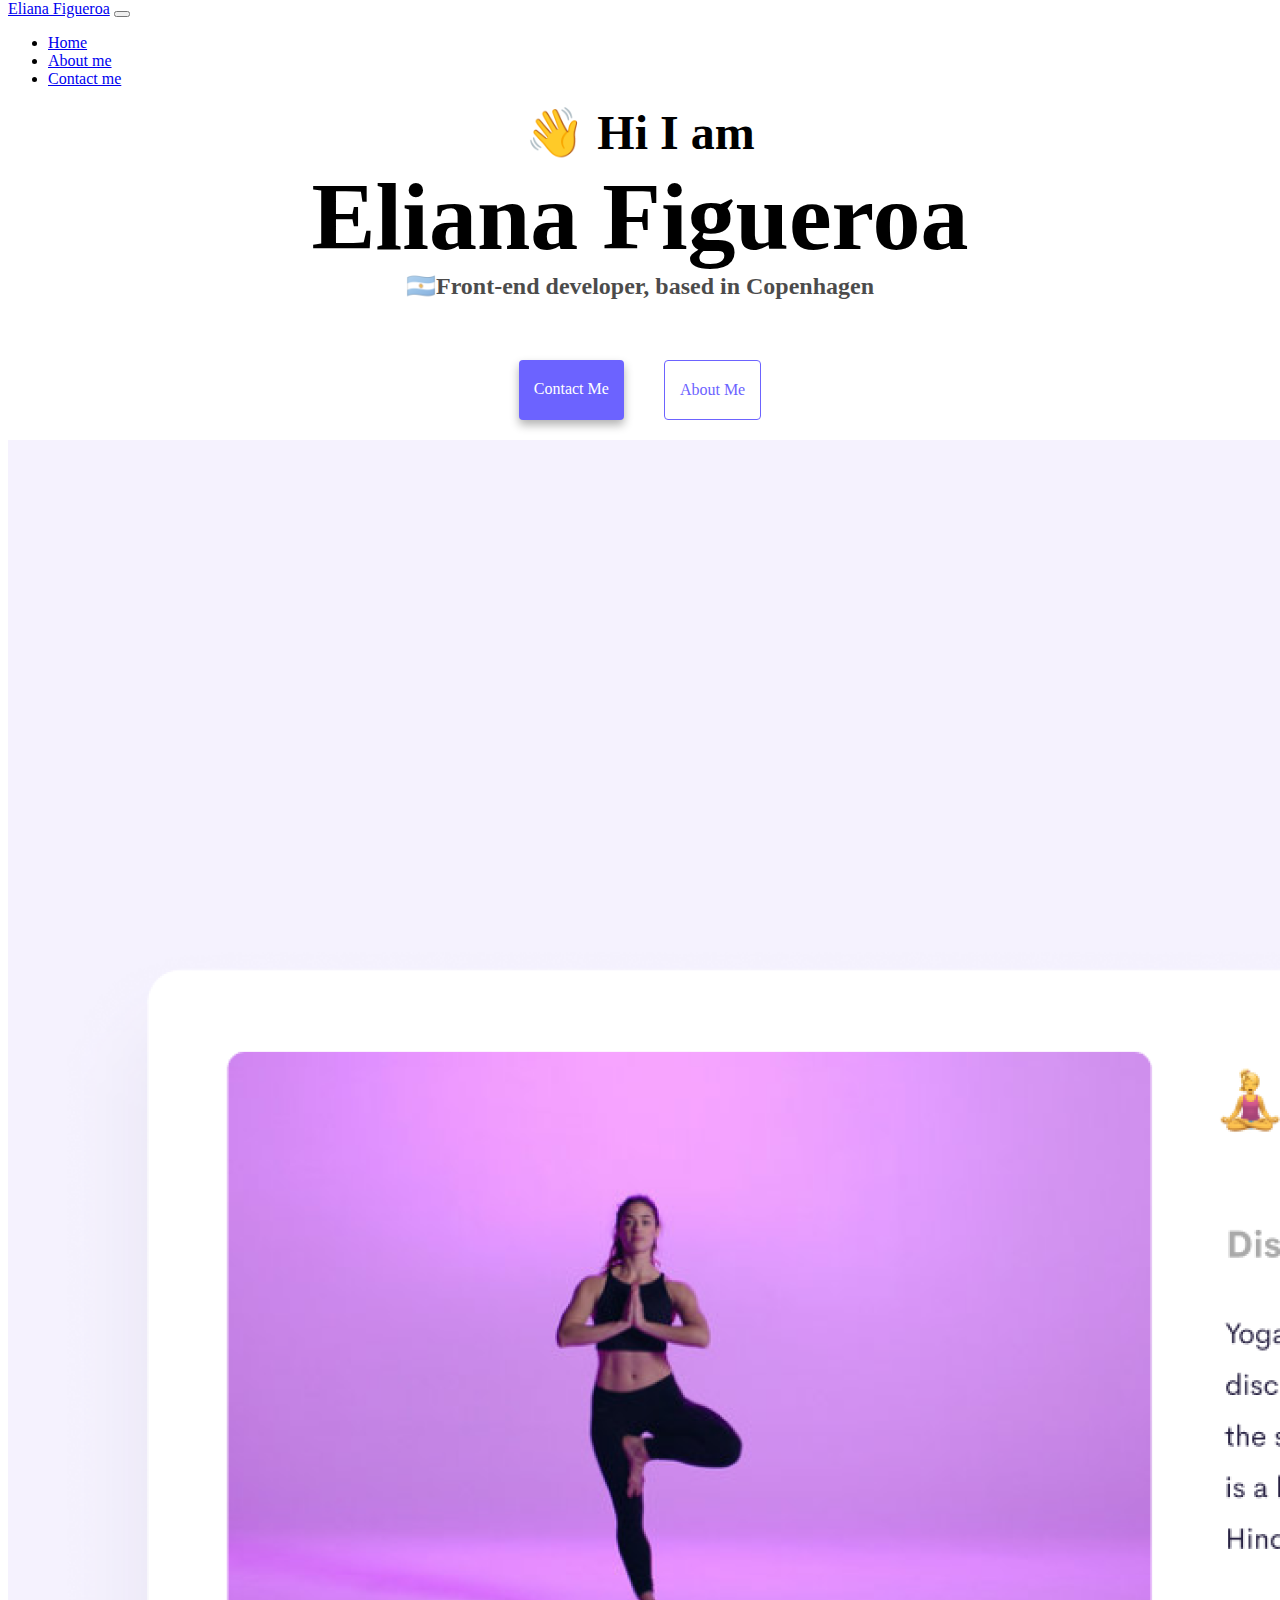
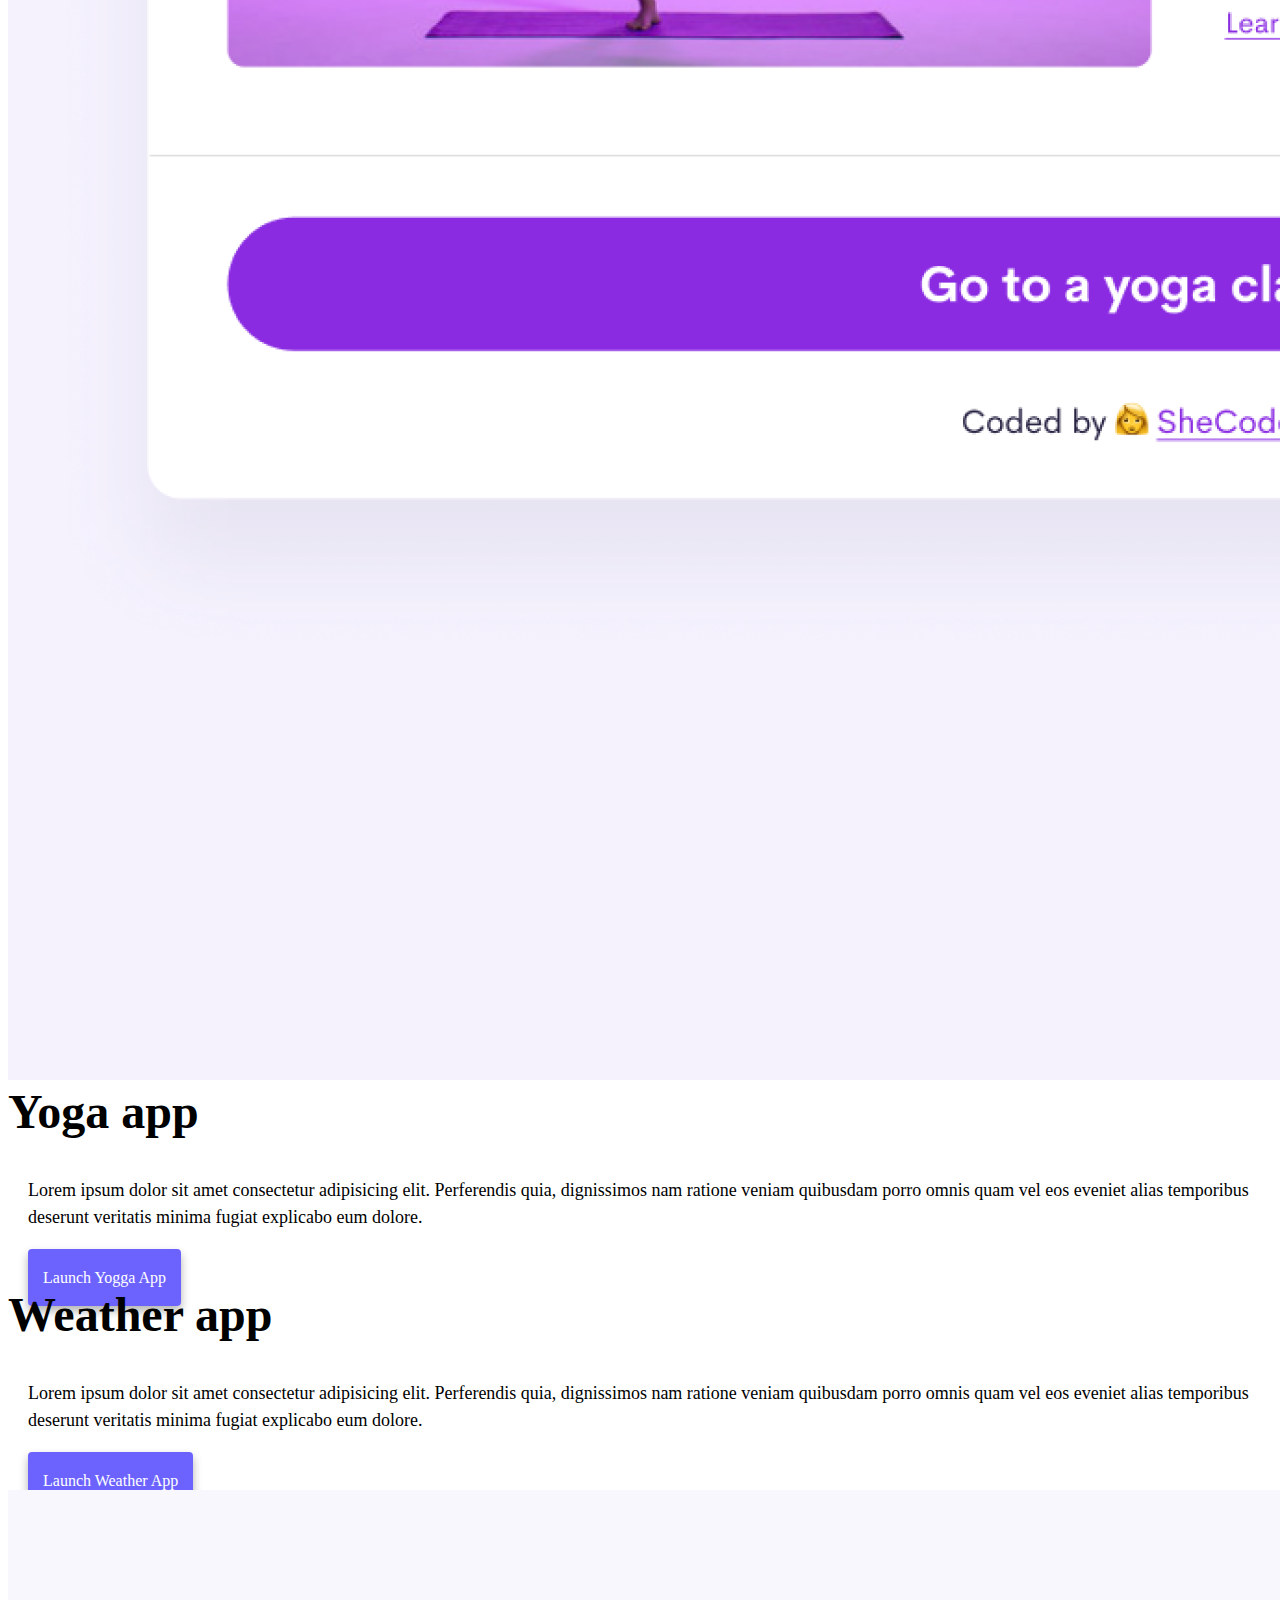
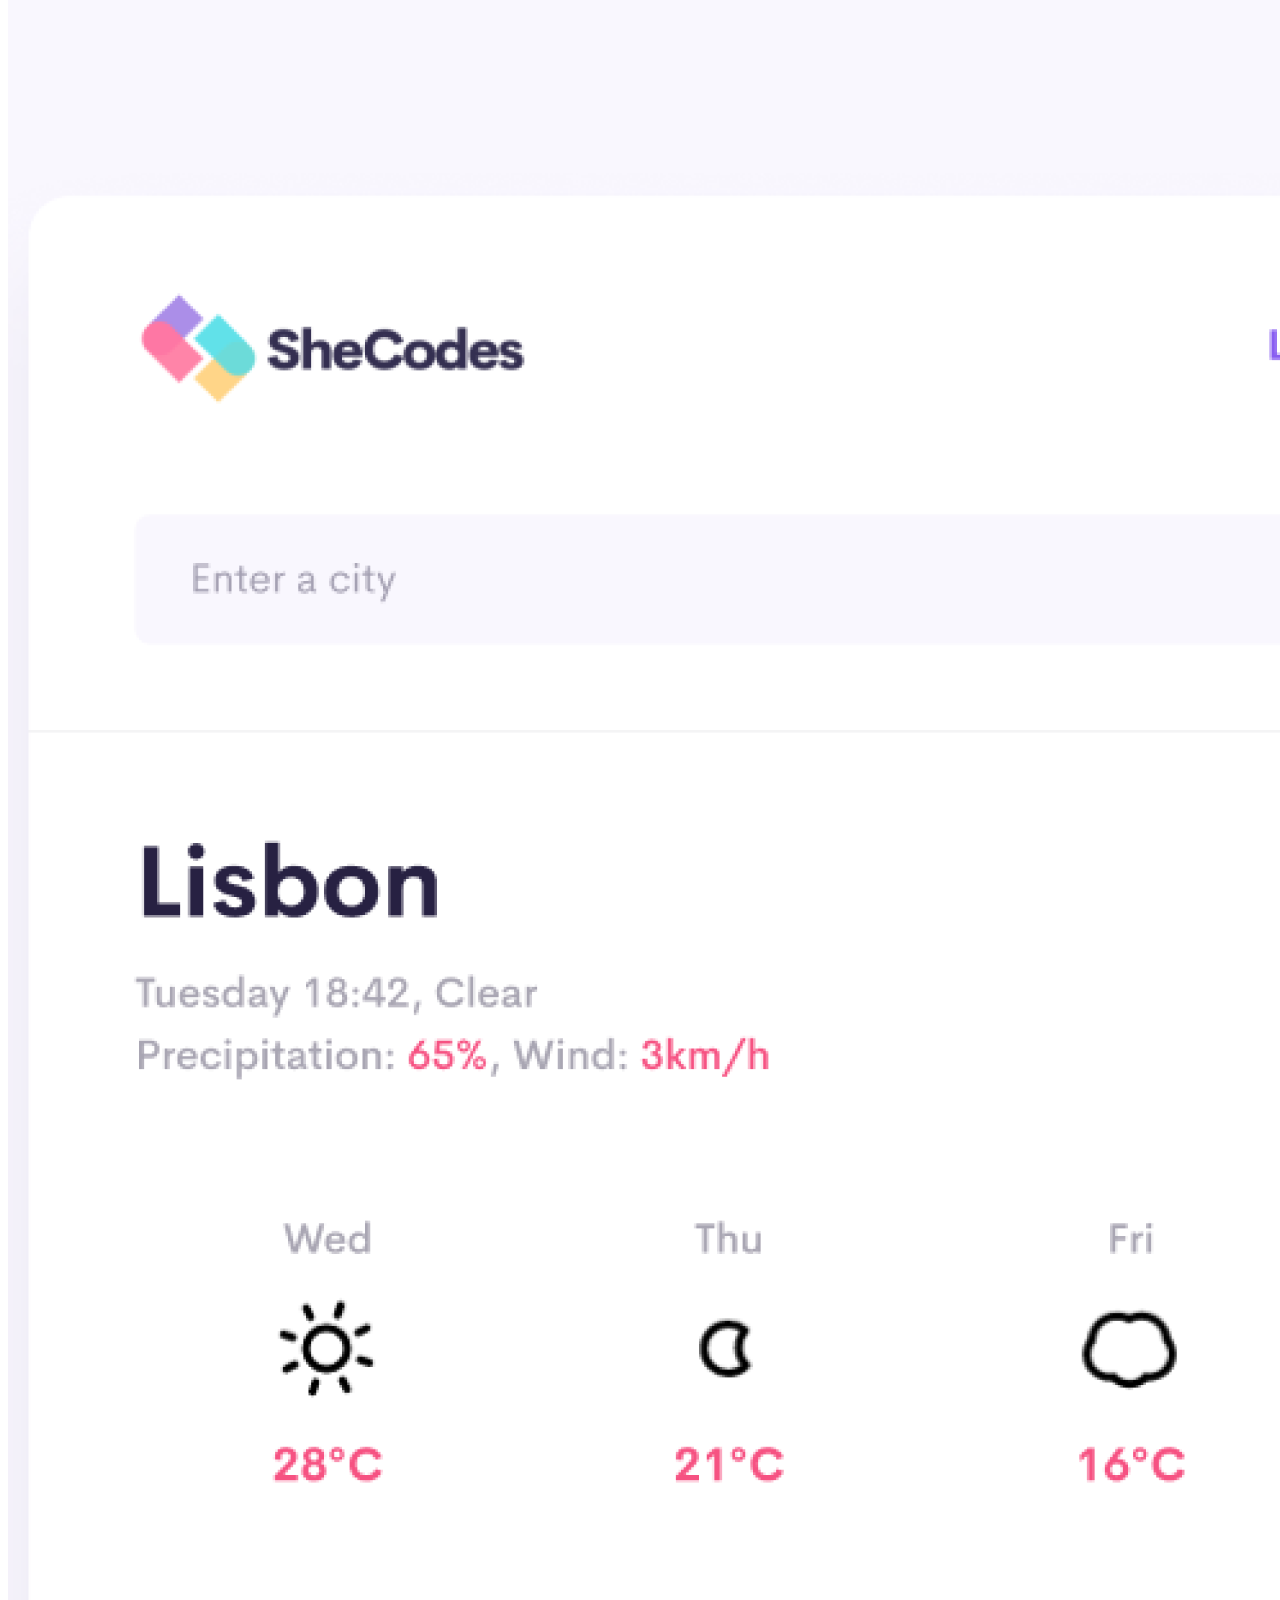
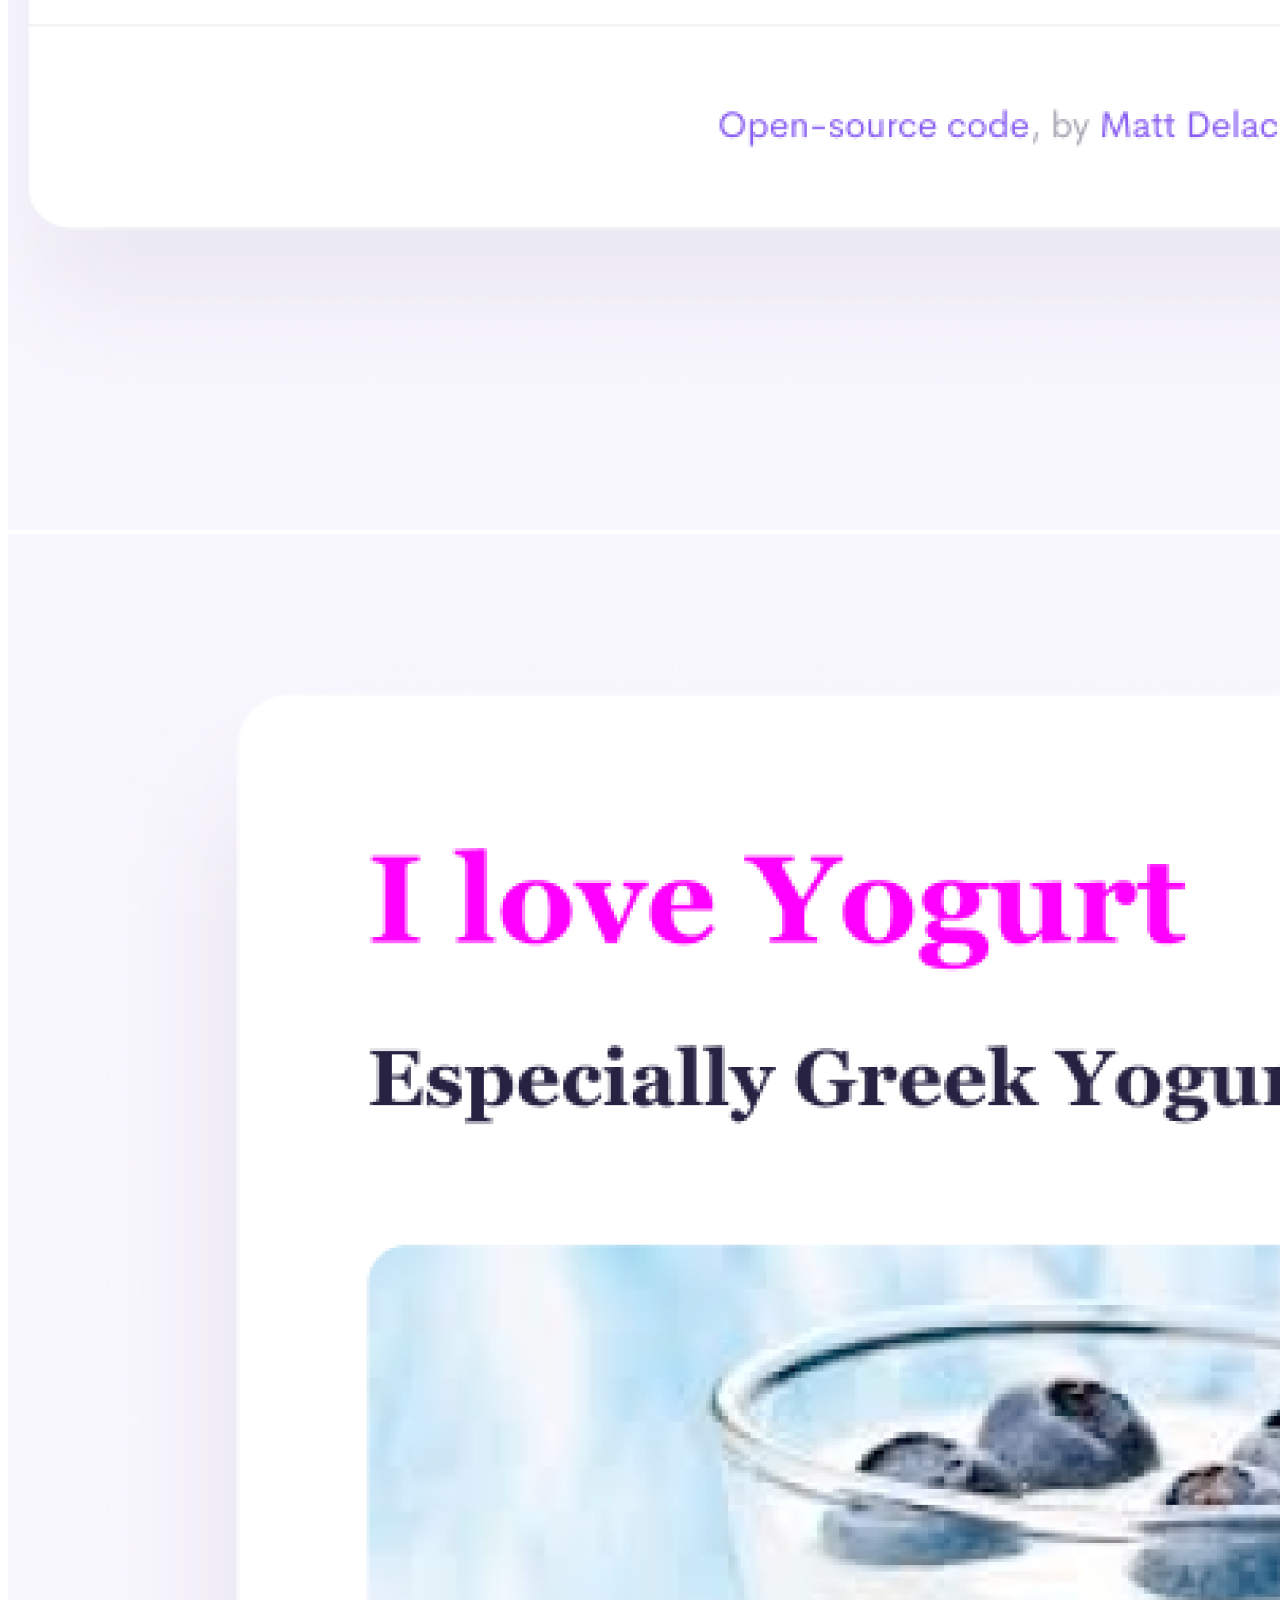
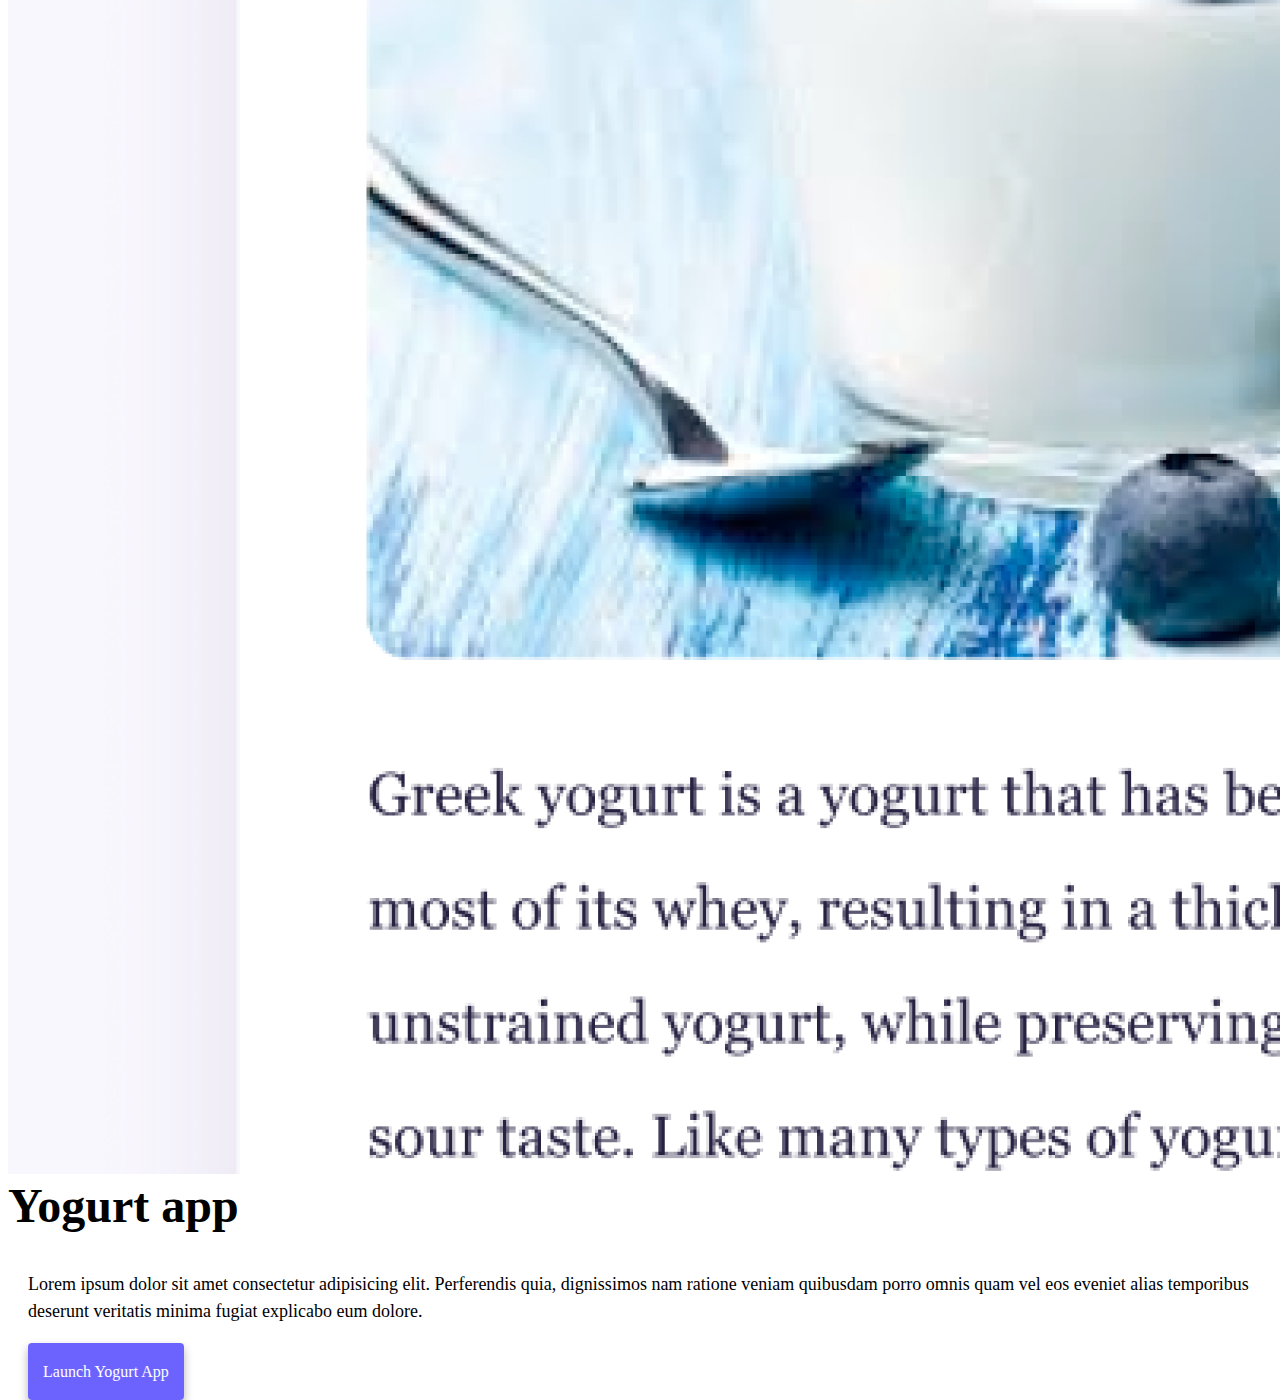
<file: index.html>
<!DOCTYPE html>
<html lang="en">
  <head>
    <meta charset="UTF-8" />
    <meta http-equiv="X-UA-Compatible" content="IE=edge" />
    <meta name="viewport" content="width=device-width, initial-scale=1.0" />
    <link
      href="https://cdn.jsdelivr.net/npm/bootstrap@5.0.2/dist/css/bootstrap.min.css"
      rel="stylesheet"
      integrity="sha384-EVSTQN3/azprG1Anm3QDgpJLIm9Nao0Yz1ztcQTwFspd3yD65VohhpuuCOmLASjC"
      crossorigin="anonymous"
    />
    <script
      src="https://cdn.jsdelivr.net/npm/bootstrap@5.0.2/dist/js/bootstrap.bundle.min.js"
      integrity="sha384-MrcW6ZMFYlzcLA8Nl+NtUVF0sA7MsXsP1UyJoMp4YLEuNSfAP+JcXn/tWtIaxVXM"
      crossorigin="anonymous"
    ></script>

    <title>Eliana Figueroa / portfolio/ homepage</title>
    <meta
      name="description"
      content="Eliana Figueroa, front-end developer, based in Copenhagen, who coded: Yogurt app, Yoga app and a Weather app"
    />
    <link rel="stylesheet" href="src/styles.css" />
  </head>
  <body>
    <nav class="navbar navbar-expand-lg navbar-light bg-light sticky-top mb-5">
      <div class="container-fluid">
        <a class="navbar-brand" href="#">Eliana Figueroa</a>
        <button
          class="navbar-toggler"
          type="button"
          data-bs-toggle="collapse"
          data-bs-target="#navbarNav"
          aria-controls="navbarNav"
          aria-expanded="false"
          aria-label="Toggle navigation"
        >
          <span class="navbar-toggler-icon"></span>
        </button>
        <div class="collapse navbar-collapse" id="navbarNav">
          <ul class="navbar-nav">
            <li class="nav-item">
              <a class="nav-link active" aria-current="page" href="index.html"
                >Home</a
              >
            </li>
            <li class="nav-item">
              <a class="nav-link" href="about.html">About me</a>
            </li>
            <li class="nav-item">
              <a class="nav-link" href="about.html#contact">Contact me</a>
            </li>
          </ul>
        </div>
      </div>
    </nav>

    <h2>👋 Hi I am</h2>
    <h1>Eliana Figueroa</h1>
    <h3>🇦🇷Front-end developer, based in Copenhagen</h3>
    <div class="navigation-links mb-5">
      <a href="about.html#contact" class="contact-link">Contact me</a>
      <a href="about.html" class="about-link">About me</a>
    </div>
    <div class="container">
      <div class="row">
        <div class="col-md-6">
          <div class="mainImage">
            <img
              class="img-fluid rounded"
              src="images/yoga.png"
              alt="Yoga app"
            />
          </div>
        </div>
        <div class="col-md-6">
          <h2 class="principal mb-3">Yoga app</h2>
          <p class="text">
            Lorem ipsum dolor sit amet consectetur adipisicing elit. Perferendis
            quia, dignissimos nam ratione veniam quibusdam porro omnis quam vel
            eos eveniet alias temporibus deserunt veritatis minima fugiat
            explicabo eum dolore.
          </p>
          <div mt-5>
            <a class="main" href="#">Launch Yogga App</a>
          </div>
        </div>
      </div>
      <div class="row mt-5 mb-5">
        <div class="col-md-6">
          <h2 class="principal mb-3">Weather app</h2>
          <p class="text">
            Lorem ipsum dolor sit amet consectetur adipisicing elit. Perferendis
            quia, dignissimos nam ratione veniam quibusdam porro omnis quam vel
            eos eveniet alias temporibus deserunt veritatis minima fugiat
            explicabo eum dolore.
          </p>
          <div mt-5>
            <a class="main" href="#">Launch Weather App</a>
          </div>
        </div>
        <div class="col-md-6">
          <div class="mainImage">
            <img
              class="img-fluid rounded"
              src="images/imagehomework.png"
              alt="Weather app"
            />
          </div>
        </div>
      </div>
      <div class="row mt-5 mb-5">
        <div class="col-md-6">
          <div class="mainImage">
            <img
              class="img-fluid rounded"
              src="images/yogurt.png"
              alt="Greek yogurt"
            />
          </div>
        </div>
        <div class="col-md-6">
          <h2 class="principal mb-3">Yogurt app</h2>
          <p class="text">
            Lorem ipsum dolor sit amet consectetur adipisicing elit. Perferendis
            quia, dignissimos nam ratione veniam quibusdam porro omnis quam vel
            eos eveniet alias temporibus deserunt veritatis minima fugiat
            explicabo eum dolore.
          </p>
          <div mt-5>
            <a class="main" href="#">Launch Yogurt App</a>
          </div>
        </div>
      </div>
    </div>
  </body>
</html>
</file>
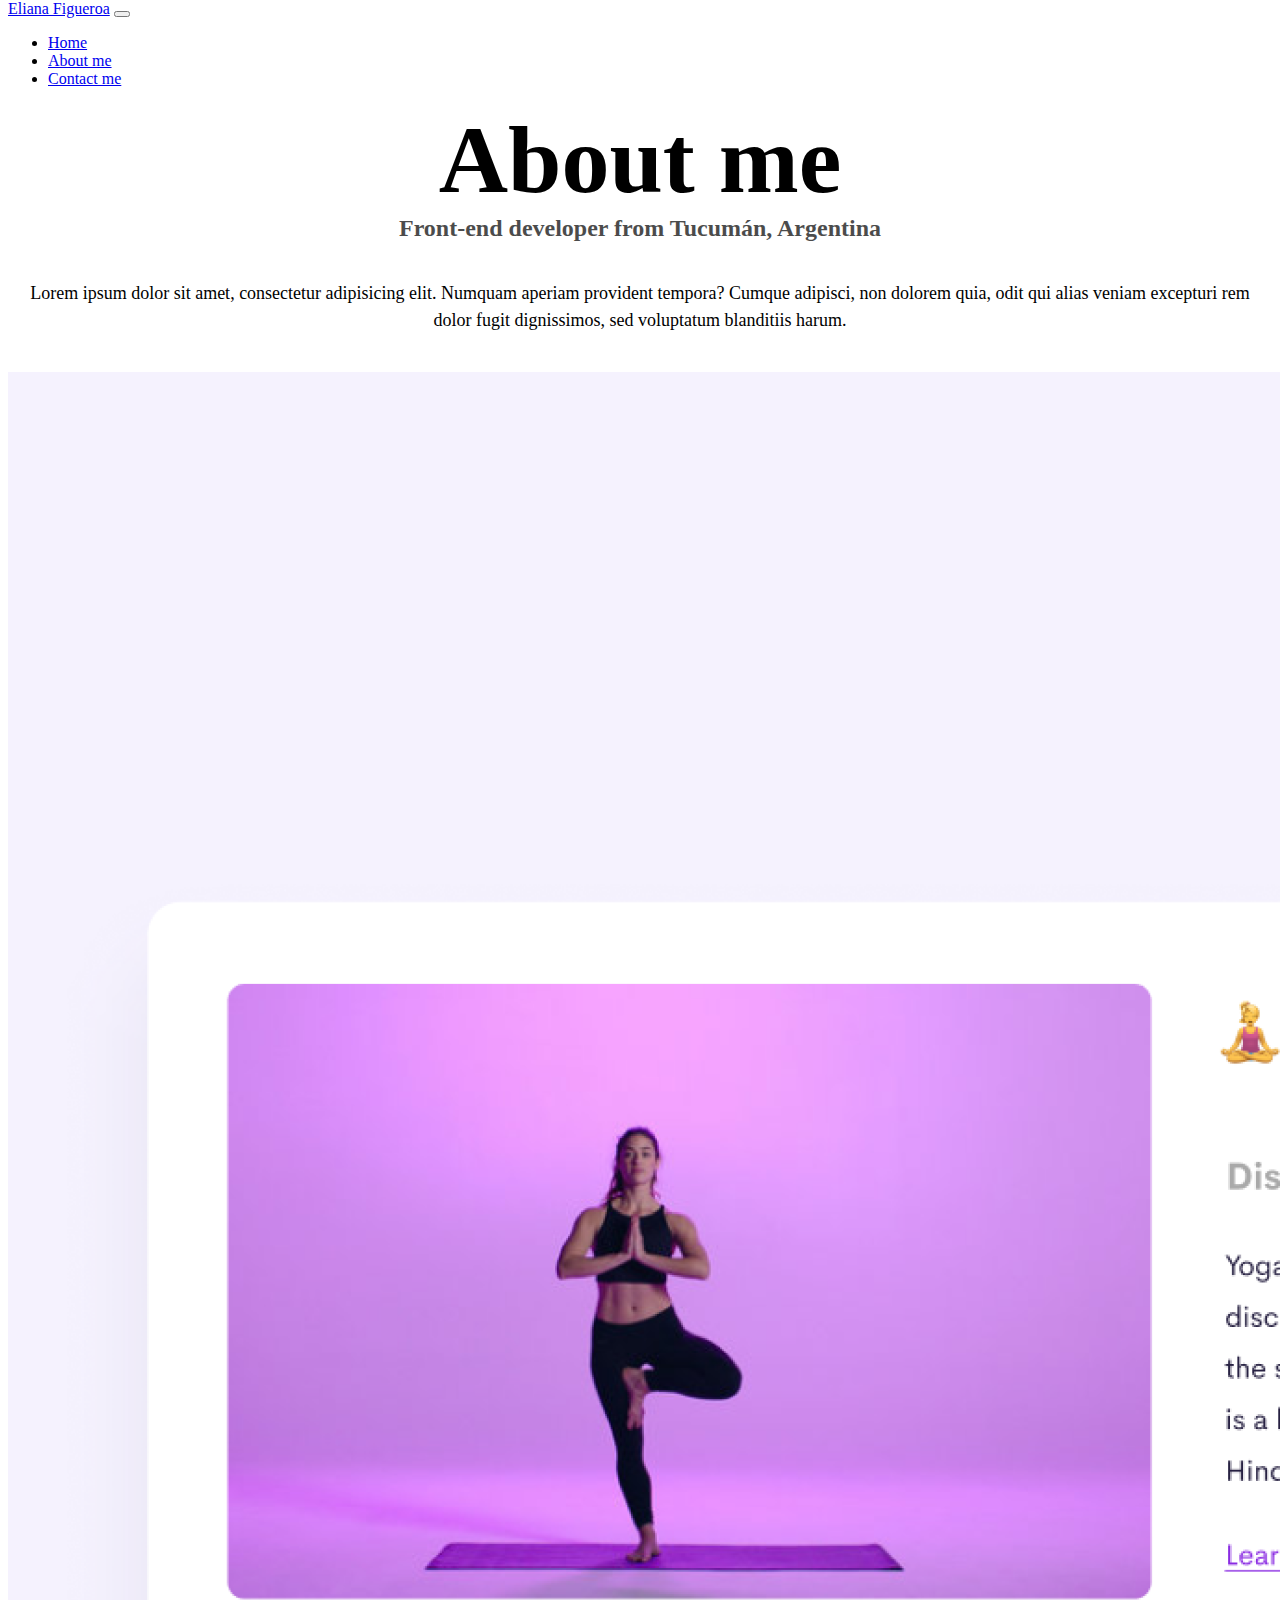
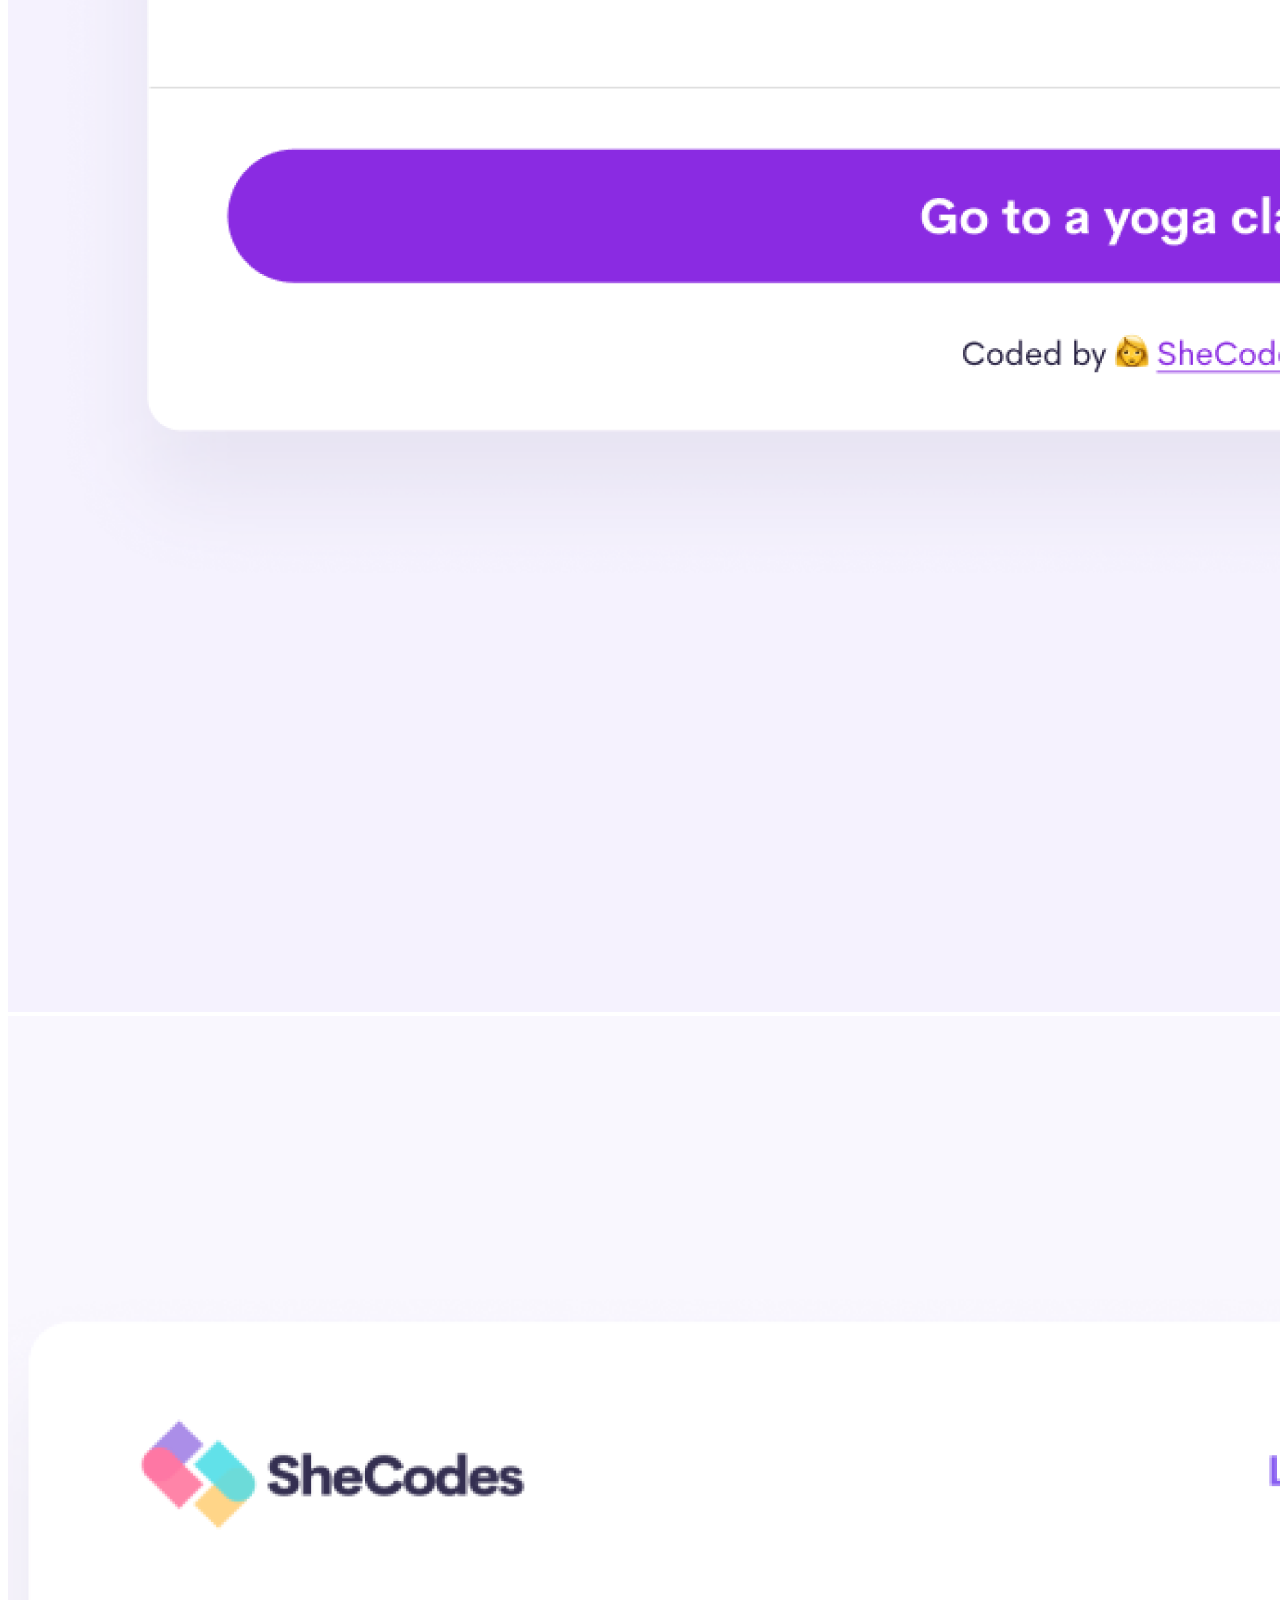
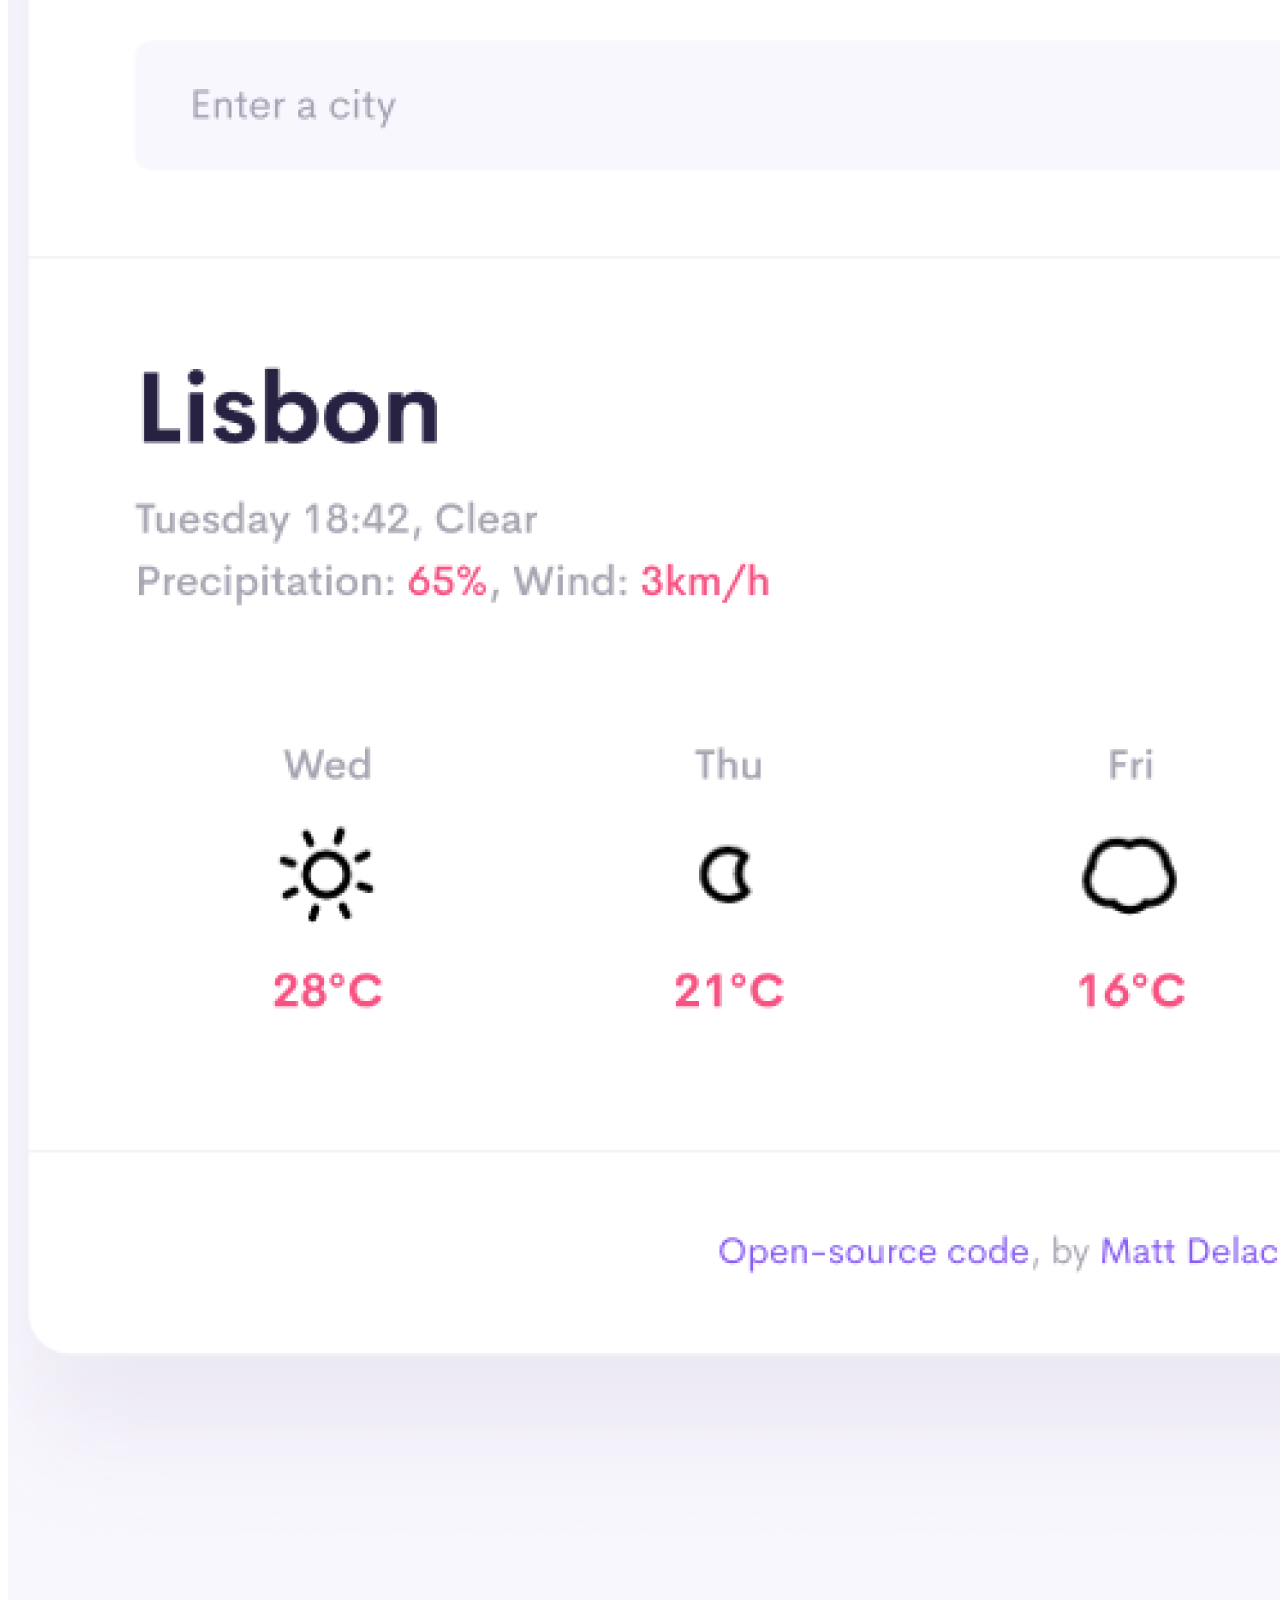
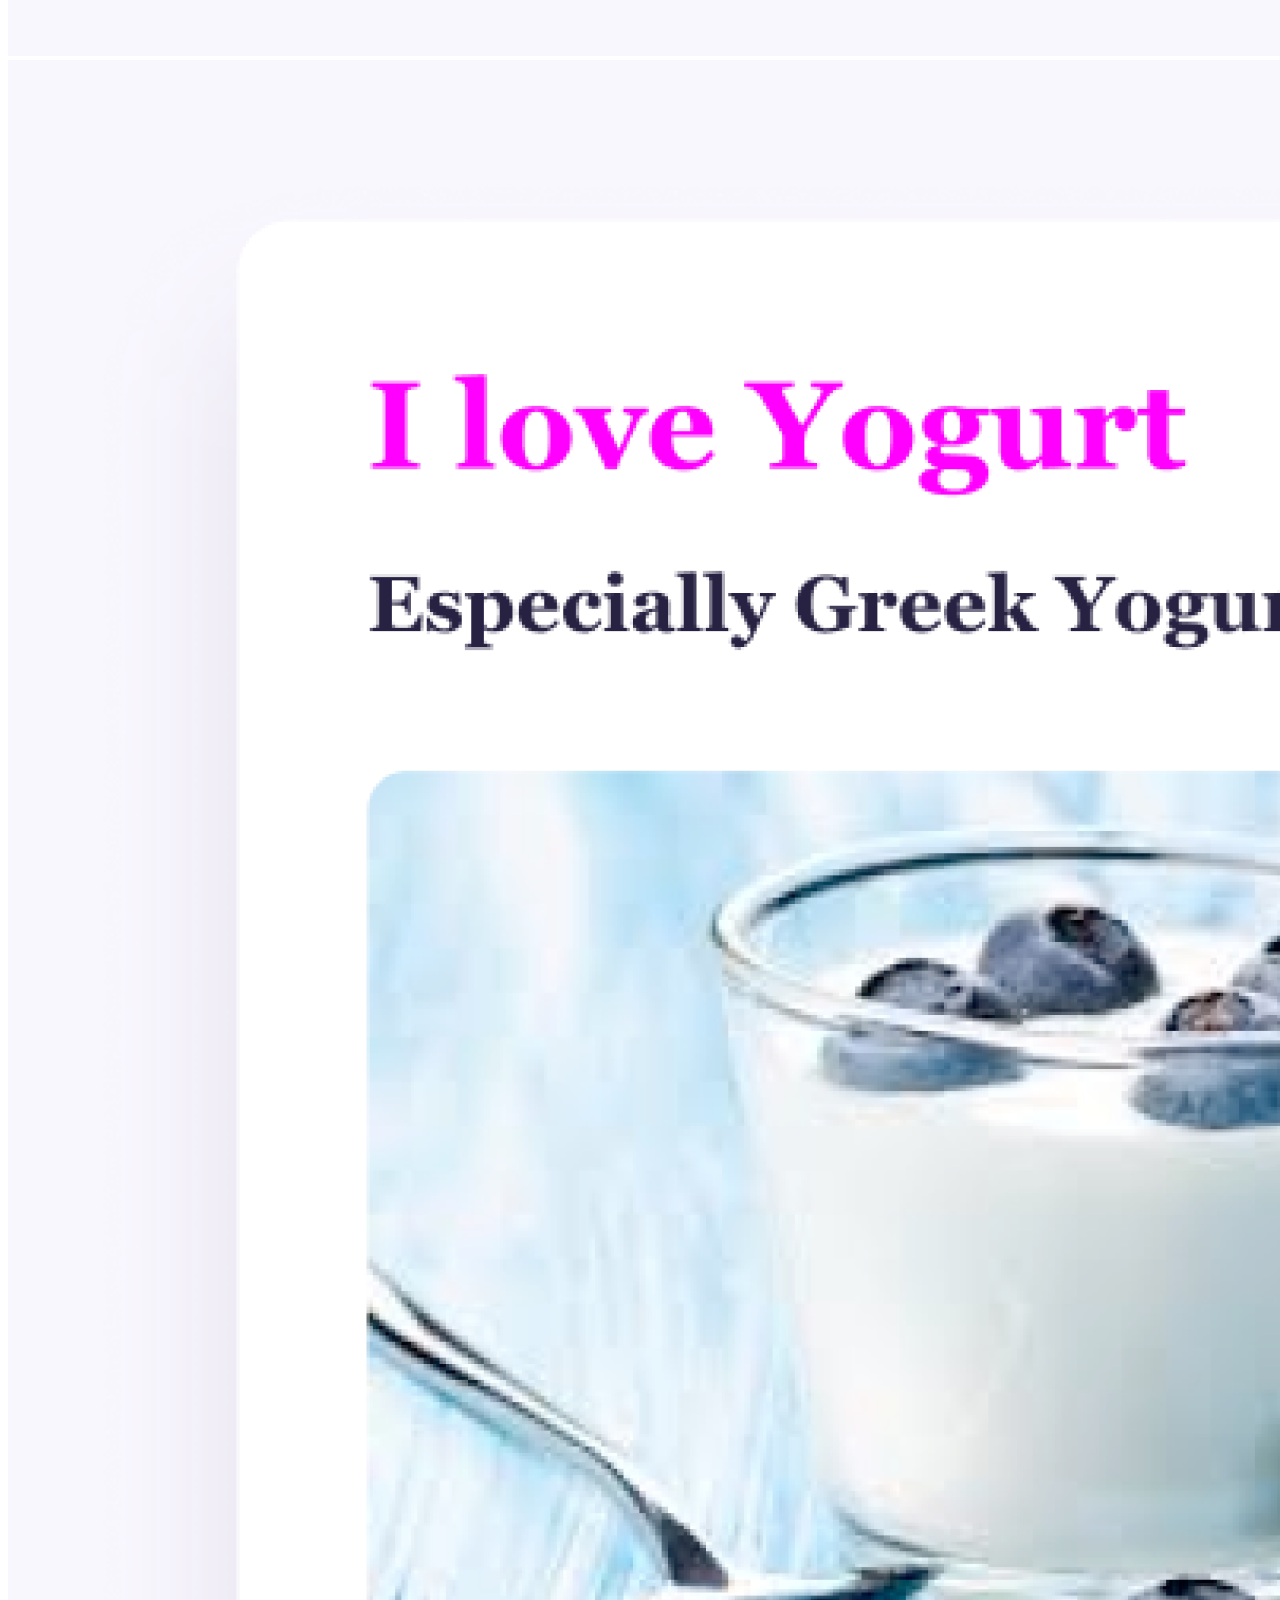
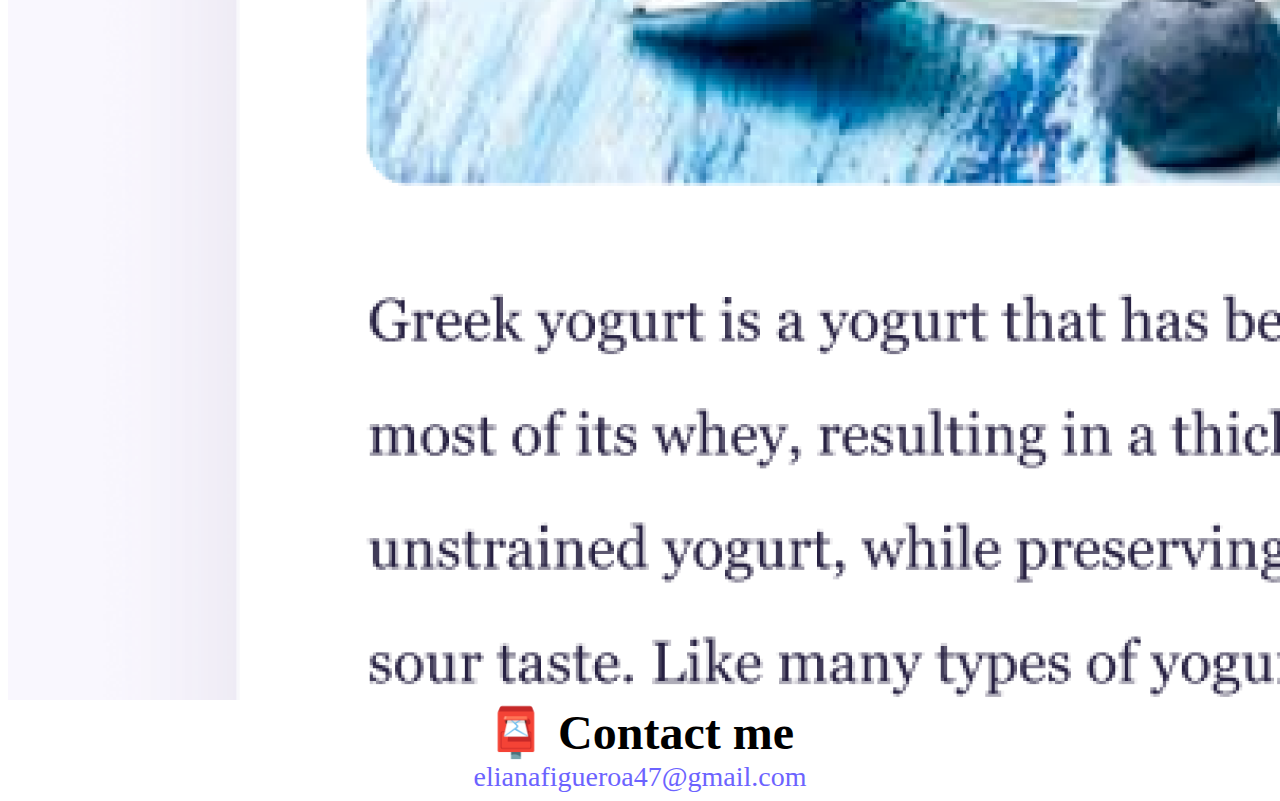
<file: about.html>
<!DOCTYPE html>
<html lang="en">
  <head>
    <meta charset="UTF-8" />
    <meta http-equiv="X-UA-Compatible" content="IE=edge" />
    <meta name="viewport" content="width=device-width, initial-scale=1.0" />
    <link rel="stylesheet" href="src/styles.css" />
    <link
      href="https://cdn.jsdelivr.net/npm/bootstrap@5.0.2/dist/css/bootstrap.min.css"
      rel="stylesheet"
      integrity="sha384-EVSTQN3/azprG1Anm3QDgpJLIm9Nao0Yz1ztcQTwFspd3yD65VohhpuuCOmLASjC"
      crossorigin="anonymous"
    />
    <script
      src="https://cdn.jsdelivr.net/npm/bootstrap@5.0.2/dist/js/bootstrap.bundle.min.js"
      integrity="sha384-MrcW6ZMFYlzcLA8Nl+NtUVF0sA7MsXsP1UyJoMp4YLEuNSfAP+JcXn/tWtIaxVXM"
      crossorigin="anonymous"
    ></script>

    <title>About Eliana Figueroa</title>
  </head>
  <body>
    <nav class="navbar navbar-expand-lg navbar-light bg-light sticky-top mb-5">
      <div class="container-fluid">
        <a class="navbar-brand" href="#">Eliana Figueroa</a>
        <button
          class="navbar-toggler"
          type="button"
          data-bs-toggle="collapse"
          data-bs-target="#navbarNav"
          aria-controls="navbarNav"
          aria-expanded="false"
          aria-label="Toggle navigation"
        >
          <span class="navbar-toggler-icon"></span>
        </button>
        <div class="collapse navbar-collapse" id="navbarNav">
          <ul class="navbar-nav">
            <li class="nav-item">
              <a class="nav-link active" aria-current="page" href="index.html"
                >Home</a
              >
            </li>
            <li class="nav-item">
              <a class="nav-link" href="about.html">About me</a>
            </li>
            <li class="nav-item">
              <a class="nav-link" href="about.html#contact">Contact me</a>
            </li>
          </ul>
        </div>
      </div>
    </nav>

    <h1>About me</h1>
    <h3>Front-end developer from Tucumán, Argentina</h3>
    <div>
      <p>
        Lorem ipsum dolor sit amet, consectetur adipisicing elit. Numquam
        aperiam provident tempora? Cumque adipisci, non dolorem quia, odit qui
        alias veniam excepturi rem dolor fugit dignissimos, sed voluptatum
        blanditiis harum.
      </p>
    </div>
    <div class="container">
      <div class="row">
        <div class="col-sm-4">
          <img
            class="img-fluid p-2 shadow rounded"
            src="images/yoga.png"
            alt="image"
          />
        </div>
        <div class="col-sm-4">
          <img
            class="img-fluid p-2 shadow rounded"
            src="images/imagehomework.png"
            alt="image"
          />
        </div>
        <div class="col-sm-4">
          <img
            class="img-fluid p-2 shadow rounded"
            src="images/yogurt.png"
            alt="image"
          />
        </div>
      </div>
    </div>

    <div id="contact" class="mt-5">
      <h2>📮 Contact me</h2>
      <a href="mailto: elianafigueroa47@gmail.com" class="email-link">
        elianafigueroa47@gmail.com
      </a>
    </div>
  </body>
</html>
</file>
<file: src/styles.css>
:root {
  --primary-color: #6c63ff;
  --secondary-color: #f5f2fe;
  --box-shadow: 0 5px 10px rgba(0, 0, 0, 0.3);
}

body {
  margin-top: 0;
  max-width: 1300px;
}

h1,
h2,
h3 {
  text-align: center;
  margin: 0;
}

h1 {
  font-size: 96px !important;
}

h2 {
  font-size: 48px;
}

h3 {
  font-size: 24px !important;
  opacity: 0.7;
}

p {
  background: white;
  padding: 20px;
  border-radius: 4px;
  font-size: 18px;
  line-height: 1.5;
  text-align: center;
}
.about {
  font-size: 60px;
}
.navigation-links {
  display: flex;
  margin-top: 40px;
  justify-content: center;
}

.navigation-links a {
  margin: 20px;
  border-radius: 4px;
  padding: 20px 15px;
  text-decoration: none;
  text-transform: capitalize;
}

.contact-link {
  background: var(--primary-color);
  box-shadow: var(--box-shadow);
  color: white;
}

.about-link {
  color: var(--primary-color);
  border: 1px solid var(--primary-color);
}

.homepage-link {
  color: var(--primary-color);
  text-align: center;
  display: block;
}

.about-paragraphs p {
  margin: 10px;
}

.email-link {
  display: flex;
  justify-content: center;
  color: var(--primary-color);
  font-size: 28px;
  text-decoration: none;
}

.email-link:hover {
  text-decoration: underline;
}
.main {
  background: var(--primary-color);
  box-shadow: var(--box-shadow);
  color: white;
  margin: 20px;
  border-radius: 4px;
  padding: 20px 15px;
  text-decoration: none;
  text-transform: capitalize;
}
.principal {
  text-align: initial;
}
.text {
  font-size: 18px;
  line-height: 1.5;
  background-color: white;
  text-align: initial;
}
.container-fluid {
  max-width: 1140px;
}
@media (max-width: 576px) {
  .mainImage {
    display: none;
  }
  .text {
    text-align: center;
  }
  .principal {
    text-align: center;
  }
  .main {
    text-align: center;
    display: block;
  }
  h1 {
    font-size: 45px !important;
  }
  h2 {
    font-size: 35px;
  }
  h3 {
    font-size: 20px !important;
  }
  body {
    margin-bottom: 100px;
  }
  .about {
    font-size: 36px;
  }
}
</file>
